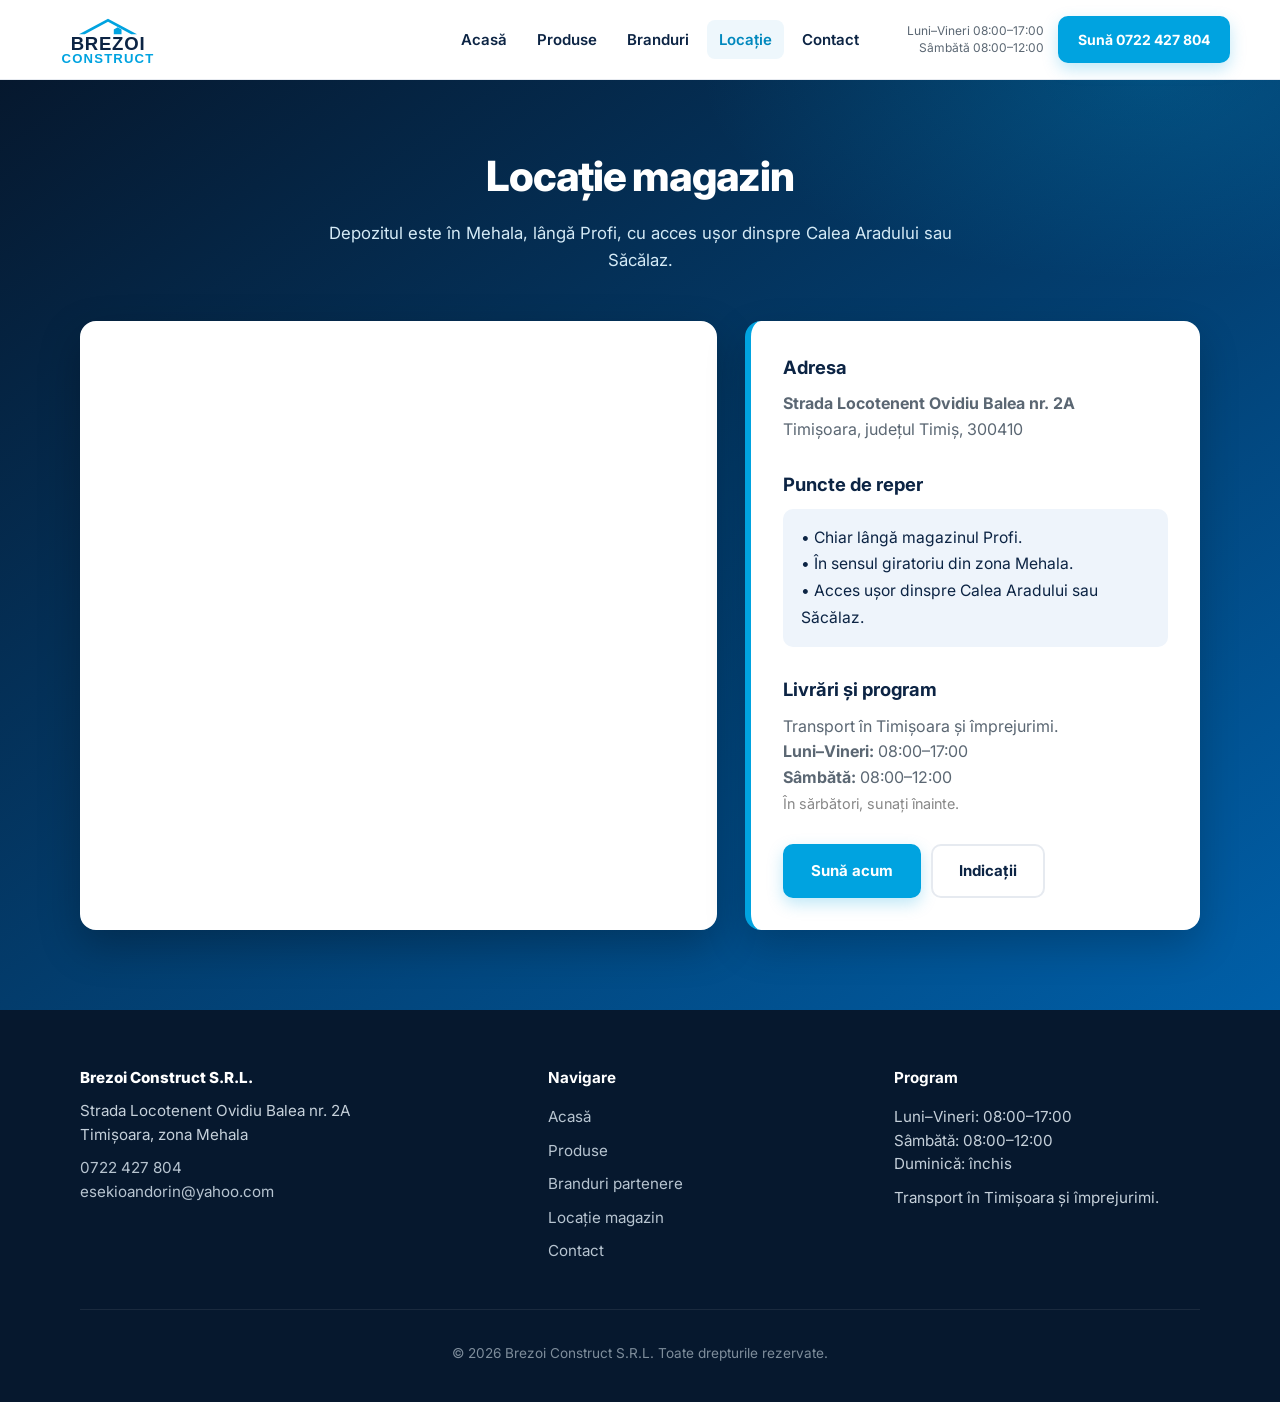
<file: locatie-magazin.html>
<!DOCTYPE html>
<html lang="ro">
<head>
<meta charset="UTF-8">
<meta name="viewport" content="width=device-width, initial-scale=1.0">

<title>Locație și Contact | Brezoi Construct Timișoara</title>
<link rel="icon" type="image/png" href="https://i.postimg.cc/MpbxDX46/Chat-GPT-Image-28-oct-2025-15-41-54.png">
<meta name="description" content="Cum ajungi la Brezoi Construct? Str. Lt. Ovidiu Balea 2A, Timișoara (zona Mehala). Hartă, indicații și program de lucru.">
<meta name="robots" content="index, follow">

<link rel="preconnect" href="https://fonts.googleapis.com">
<link rel="preconnect" href="https://fonts.gstatic.com" crossorigin>
<link href="https://fonts.googleapis.com/css2?family=Inter:wght@400;500;600;700;800&display=swap" rel="stylesheet">
<link rel="stylesheet" href="styles.css">
</head>
<body>
    <a class="skip-link" href="#continut">Sari la conținut</a>

    <header class="site-header">
        <div class="header-inner">
            <a href="/" class="logo-link" aria-label="Brezoi Construct — Acasă">
                <svg class="logo-svg" viewBox="0 0 300 150" fill="none" xmlns="http://www.w3.org/2000/svg">
                    <path d="M75 60 L150 20 L225 60 L210 60 L150 28 L90 60 H75Z" fill="#00A3E0"/>
                    <path d="M165 48 V60 H185 V48 L175 42 L165 48Z" fill="#00A3E0"/>
                    <text x="150" y="100" text-anchor="middle" font-family="Arial, sans-serif" font-weight="900" font-size="48" fill="#0C2444" letter-spacing="2">BREZOI</text>
                    <text x="150" y="135" text-anchor="middle" font-family="Arial, sans-serif" font-weight="bold" font-size="34" fill="#00A3E0" letter-spacing="3">CONSTRUCT</text>
                </svg>
            </a>

            <nav class="nav-links" aria-label="Navigare principală">
                <a href="/">Acasă</a>
                <a href="/#produse">Produse</a>
                <a href="/Branduri-Partenere">Branduri</a>
                <a href="/locatie-magazin" class="active-page">Locație</a>
                <a href="/#contact">Contact</a>
            </nav>

            <div class="header-cta">
                <div class="header-meta">
                    <span>Luni–Vineri 08:00–17:00</span>
                    <span>Sâmbătă 08:00–12:00</span>
                </div>
                <a class="btn btn-call" href="tel:+40722427804">Sună 0722 427 804</a>
            </div>

            <div class="header-actions-mobile">
                <a class="icon-btn" href="tel:+40722427804" aria-label="Sună acum">Tel</a>
                <button class="mobile-btn" type="button" aria-expanded="false" aria-controls="mobileMenu" aria-label="Deschide meniul" onclick="toggleMobileMenu()">☰</button>
            </div>
        </div>
    </header>

    <div class="mobile-menu" id="mobileMenu">
        <a href="/">Acasă</a>
        <a href="/#produse">Produse</a>
        <a href="/branduri-partenere">Branduri Partenere</a>
        <a href="/locatie-magazin">Locație Magazin</a>
        <a href="/#contact">Contact</a>
        <a class="btn" href="tel:+40722427804">Sună 0722 427 804</a>
    </div>

    <main class="page" id="continut">
        <section class="section-locatie">
            <div class="container">
                <h1 class="titlu-mare">Locație magazin</h1>
                <p class="subtitlu-mare">Depozitul este în Mehala, lângă Profi, cu acces ușor dinspre Calea Aradului sau Săcălaz.</p>
                <div class="map-container">
                    <div class="map-frame">
                        <iframe
                            src="https://www.google.com/maps/embed?pb=!1m18!1m12!1m3!1d735.6322971512403!2d21.194364175510613!3d45.7667232235955!2m3!1f0!2f0!3f0!3m2!1i1024!2i768!4f13.1!3m3!1m2!1s0x47455dfa54b3df63%3A0x6e9f28a8d11dcb14!2zNDXCsDQ2JzAwLjIiTiAyMcKwMTEnNDAuNCJF!5e0!3m2!1sro!2sro!4v1716815000000!5m2!1sro!2sro"
                            allowfullscreen=""
                            loading="lazy"
                            referrerpolicy="no-referrer-when-downgrade"
                            title="Hartă Brezoi Construct Timișoara">
                        </iframe>
                    </div>

                    <div class="info-panel">
                        <div class="info-item">
                            <h3>Adresa</h3>
                            <p><strong>Strada Locotenent Ovidiu Balea nr. 2A</strong><br>Timișoara, județul Timiș, 300410</p>
                        </div>
                        <div class="info-item">
                            <h3>Puncte de reper</h3>
                            <div class="repere">
                                • Chiar lângă magazinul Profi.<br>
                                • În sensul giratoriu din zona Mehala.<br>
                                • Acces ușor dinspre Calea Aradului sau Săcălaz.
                            </div>
                        </div>
                        <div class="info-item">
                            <h3>Livrări și program</h3>
                            <p>Transport în Timișoara și împrejurimi.<br>
                            <strong>Luni–Vineri:</strong> 08:00–17:00<br>
                            <strong>Sâmbătă:</strong> 08:00–12:00<br>
                            <span style="font-size:0.9rem;color:#888;">În sărbători, sunați înainte.</span></p>
                        </div>
                        <div class="contact-actions">
                            <a class="btn" href="tel:+40722427804">Sună acum</a>
                            <a class="btn btn-outline" href="https://www.google.com/maps/dir/?api=1&destination=45.7667,21.1951" target="_blank" rel="noopener">Indicații</a>
                        </div>
                    </div>
                </div>
            </div>
        </section>
    </main>

    <footer class="site-footer">
        <div class="container">
            <div class="footer-grid">
                <div class="footer-col">
                    <p class="footer-brand">Brezoi Construct S.R.L.</p>
                    <p>Strada Locotenent Ovidiu Balea nr. 2A<br>Timișoara, zona Mehala</p>
                    <p><a href="tel:+40722427804">0722 427 804</a><br>
                    <a href="mailto:esekioandorin@yahoo.com">esekioandorin@yahoo.com</a></p>
                </div>
                <div class="footer-col">
                    <h2>Navigare</h2>
                    <ul>
                        <li><a href="/">Acasă</a></li>
                        <li><a href="/#produse">Produse</a></li>
                        <li><a href="/branduri-partenere">Branduri partenere</a></li>
                        <li><a href="/locatie-magazin">Locație magazin</a></li>
                        <li><a href="/#contact">Contact</a></li>
                    </ul>
                </div>
                <div class="footer-col">
                    <h2>Program</h2>
                    <p>Luni–Vineri: 08:00–17:00<br>Sâmbătă: 08:00–12:00<br>Duminică: închis</p>
                    <p>Transport în Timișoara și împrejurimi.</p>
                </div>
            </div>
            <div class="footer-bottom">
                <p>© 2026 Brezoi Construct S.R.L. Toate drepturile rezervate.</p>
            </div>
        </div>
    </footer>

    <nav class="mobile-bar" aria-label="Acțiuni rapide">
        <a class="primary" href="tel:+40722427804">Sună</a>
        <a href="https://wa.me/40722427804">WhatsApp</a>
        <a href="https://www.google.com/maps/dir/?api=1&destination=45.7667,21.1951">Indicații</a>
    </nav>

    <script src="site.js"></script>
</body>
</html>
</file>
<file: styles.css>
:root {
    --navy: #0c2444;
    --navy-deep: #06182e;
    --blue: #0074d9;
    --cyan: #00a3e0;
    --cyan-dark: #0088bd;
    --text: #1f2933;
    --muted: #5b6773;
    --line: #e6eaf0;
    --bg: #f4f7fb;
    --white: #ffffff;
    --header-h: 80px;
    --radius: 14px;
    --shadow: 0 10px 30px rgba(12, 36, 68, 0.1);
    --font: "Inter", "Segoe UI", Arial, sans-serif;
}

* { box-sizing: border-box; -webkit-tap-highlight-color: transparent; }

html { scroll-behavior: smooth; }

html, body {
    margin: 0;
    padding: 0;
    width: 100%;
    font-family: var(--font);
    line-height: 1.55;
    font-size: 16px;
    color: var(--text);
    background: var(--white);
}

body.menu-open { overflow: hidden; }

img { max-width: 100%; display: block; }

a { color: var(--blue); }

.skip-link {
    position: absolute;
    left: -999px;
    top: 0;
    background: var(--navy);
    color: var(--white);
    padding: 8px 16px;
    z-index: 10000;
}
.skip-link:focus { left: 12px; top: 12px; }

/* Header */
.site-header {
    position: fixed;
    top: 0;
    left: 0;
    width: 100%;
    height: var(--header-h);
    background: rgba(255, 255, 255, 0.96);
    backdrop-filter: blur(10px);
    border-bottom: 1px solid var(--line);
    z-index: 1000;
}

.header-inner {
    width: min(1180px, calc(100% - 40px));
    height: 100%;
    margin: 0 auto;
    display: flex;
    align-items: center;
    gap: 24px;
}

.logo-link { display: flex; align-items: center; flex-shrink: 0; text-decoration: none; }
.logo-svg { height: 58px; width: auto; display: block; }

.nav-links {
    display: flex;
    align-items: center;
    gap: 6px;
    margin-left: auto;
}

.nav-links a {
    text-decoration: none;
    color: var(--navy);
    font-weight: 600;
    font-size: 15px;
    padding: 8px 12px;
    border-radius: 8px;
    transition: background 0.2s, color 0.2s;
}

.nav-links a:hover,
.nav-links a.active-page { color: var(--cyan-dark); background: #eef7fc; }

.header-cta {
    display: flex;
    align-items: center;
    gap: 14px;
    margin-left: 12px;
    flex-shrink: 0;
}

.header-meta {
    display: flex;
    flex-direction: column;
    font-size: 12px;
    line-height: 1.35;
    color: var(--muted);
    text-align: right;
}

.header-actions-mobile { display: none; align-items: center; gap: 6px; margin-left: auto; }

.icon-btn {
    display: inline-flex;
    align-items: center;
    justify-content: center;
    width: 42px;
    height: 42px;
    border-radius: 10px;
    background: #e8f6fc;
    color: var(--navy);
    text-decoration: none;
    font-weight: 700;
    font-size: 14px;
}

.mobile-btn {
    display: none;
    width: 42px;
    height: 42px;
    font-size: 26px;
    line-height: 1;
    color: var(--navy);
    background: transparent;
    border: 1px solid var(--line);
    border-radius: 10px;
    cursor: pointer;
}

.mobile-menu {
    display: none;
    position: fixed;
    top: var(--header-h);
    left: 0;
    width: 100%;
    background: var(--white);
    border-bottom: 1px solid var(--line);
    flex-direction: column;
    padding: 8px 0 20px;
    z-index: 999;
    box-shadow: var(--shadow);
}

.mobile-menu.is-open { display: flex; }

.mobile-menu a {
    text-decoration: none;
    color: var(--navy);
    font-weight: 600;
    font-size: 17px;
    padding: 14px 24px;
    border-bottom: 1px solid #f3f5f8;
}

.mobile-menu .btn { margin: 16px 24px 0; text-align: center; }

/* Buttons */
.btn {
    display: inline-flex;
    align-items: center;
    justify-content: center;
    gap: 8px;
    background: var(--cyan);
    color: var(--white);
    padding: 13px 26px;
    font-size: 15px;
    font-weight: 700;
    border-radius: 10px;
    text-decoration: none;
    border: 2px solid var(--cyan);
    box-shadow: 0 6px 16px rgba(0, 163, 224, 0.25);
    transition: transform 0.15s, background 0.15s;
}

.btn:hover { background: var(--cyan-dark); border-color: var(--cyan-dark); transform: translateY(-1px); }

.btn-call { padding: 11px 18px; font-size: 14px; white-space: nowrap; }

.btn-ghost {
    background: transparent;
    color: var(--white);
    border-color: rgba(255, 255, 255, 0.45);
    box-shadow: none;
}

.btn-ghost:hover { background: rgba(255, 255, 255, 0.12); border-color: var(--white); }

.btn-whatsapp { background: #128c7e; border-color: #128c7e; box-shadow: none; }
.btn-whatsapp:hover { background: #0e7368; border-color: #0e7368; }

.btn-outline {
    background: var(--white);
    color: var(--navy);
    border-color: var(--line);
    box-shadow: none;
}

.btn-row { display: flex; flex-wrap: wrap; gap: 12px; justify-content: center; }

/* Layout */
.page { padding-top: var(--header-h); }

section { width: 100%; }
.container {
    width: min(1120px, calc(100% - 40px));
    margin: 0 auto;
}

.section-pad { padding: 88px 0; }
.titlu-sectiune {
    font-size: 2rem;
    color: var(--navy);
    margin: 0 0 12px;
    font-weight: 800;
    letter-spacing: -0.03em;
    text-align: center;
}
.lead {
    text-align: center;
    color: var(--muted);
    font-size: 1.05rem;
    margin: 0 auto 40px;
    max-width: 640px;
}

/* Hero */
.hero {
    background:
        radial-gradient(1200px 500px at 80% -10%, rgba(0, 163, 224, 0.28), transparent 55%),
        linear-gradient(145deg, var(--navy-deep) 0%, var(--navy) 48%, #005fa8 100%);
    color: var(--white);
    min-height: calc(100vh - var(--header-h));
    display: flex;
    align-items: center;
    padding: 72px 0 88px;
}

.hero .container { text-align: center; max-width: 820px; }

.eyebrow {
    display: inline-block;
    font-size: 13px;
    font-weight: 600;
    letter-spacing: 0.08em;
    text-transform: uppercase;
    color: #b8e6f7;
    background: rgba(255, 255, 255, 0.08);
    border: 1px solid rgba(255, 255, 255, 0.14);
    border-radius: 999px;
    padding: 6px 14px;
    margin-bottom: 22px;
}

.hero h1 {
    font-size: clamp(2.1rem, 5vw, 3.4rem);
    line-height: 1.12;
    font-weight: 800;
    letter-spacing: -0.04em;
    margin: 0 0 18px;
}

.hero-sub {
    font-size: 1.15rem;
    margin: 0 auto 32px;
    max-width: 620px;
    color: rgba(255, 255, 255, 0.88);
}

.trust-row {
    display: flex;
    flex-wrap: wrap;
    justify-content: center;
    gap: 10px;
    margin-top: 40px;
}

.trust-pill {
    background: rgba(255, 255, 255, 0.08);
    border: 1px solid rgba(255, 255, 255, 0.12);
    border-radius: 999px;
    padding: 8px 14px;
    font-size: 13px;
    font-weight: 600;
    color: #d7eef8;
}

/* Products */
#produse { background: var(--white); }

.grid {
    display: grid;
    grid-template-columns: repeat(auto-fit, minmax(200px, 1fr));
    gap: 22px;
}

.card {
    background: var(--white);
    border: 1px solid var(--line);
    border-radius: var(--radius);
    overflow: hidden;
    text-decoration: none;
    color: var(--navy);
    display: flex;
    flex-direction: column;
    box-shadow: 0 4px 16px rgba(12, 36, 68, 0.04);
}

.card .poza {
    height: 160px;
    overflow: hidden;
    background: #eef2f6;
}

.card img {
    width: 100%;
    height: 100%;
    object-fit: cover;
}

.card h3 {
    font-size: 1.05rem;
    margin: 0;
    padding: 16px 16px 18px;
    font-weight: 700;
    text-align: center;
}

/* Contact */
#contact { background: var(--bg); border-top: 1px solid var(--line); }

.split-layout {
    display: grid;
    grid-template-columns: 1fr 1fr;
    gap: 40px;
    align-items: start;
}

.faq-side details {
    background: var(--white);
    margin-bottom: 12px;
    padding: 16px 18px;
    border-radius: 12px;
    border: 1px solid var(--line);
}

.faq-side summary {
    font-size: 1rem;
    font-weight: 700;
    color: var(--navy);
    cursor: pointer;
}

.faq-side details p {
    font-size: 0.95rem;
    margin: 12px 0 0;
    color: var(--muted);
    padding-left: 12px;
    border-left: 3px solid var(--cyan);
}

.contact-box {
    background: var(--white);
    padding: 32px;
    border-radius: var(--radius);
    box-shadow: var(--shadow);
    border-left: 6px solid var(--cyan);
}

.contact-box h3 {
    color: var(--navy);
    font-size: 1.35rem;
    margin: 0 0 8px;
}

.phone-big {
    font-size: 1.85rem;
    font-weight: 800;
    color: var(--navy);
    text-decoration: none;
    display: block;
    margin: 12px 0 8px;
    letter-spacing: -0.03em;
}

.phone-big:hover { color: var(--cyan-dark); }

.contact-actions { display: flex; flex-wrap: wrap; gap: 10px; margin-top: 20px; }

.contact-meta {
    margin: 0;
    color: var(--muted);
    font-size: 0.95rem;
}

.contact-meta strong { color: var(--navy); }

/* Footer */
.site-footer {
    background: var(--navy-deep);
    color: #c5d0da;
    padding: 56px 0 24px;
}

.footer-grid {
    display: grid;
    grid-template-columns: 1.4fr 1fr 1fr;
    gap: 40px;
    margin-bottom: 36px;
}

.footer-col h2 {
    font-size: 0.95rem;
    font-weight: 700;
    color: var(--white);
    margin: 0 0 16px;
}

.footer-brand { font-size: 1.15rem; font-weight: 800; color: var(--white); margin: 0 0 10px; }

.footer-col p, .footer-col li { margin: 0 0 10px; font-size: 0.95rem; }

.footer-col ul { list-style: none; padding: 0; margin: 0; }

.footer-col a {
    text-decoration: none;
    color: #b7c4d0;
}

.footer-col a:hover { color: var(--cyan); }

.footer-bottom {
    border-top: 1px solid rgba(255, 255, 255, 0.08);
    padding-top: 20px;
    text-align: center;
    font-size: 0.85rem;
    color: #7e8d9b;
}

/* Brands */
.section-branduri {
    padding: 64px 0 80px;
    background:
        radial-gradient(900px 400px at 10% 0%, rgba(0, 163, 224, 0.22), transparent 50%),
        linear-gradient(145deg, var(--navy-deep), #005fa8);
    min-height: calc(100vh - var(--header-h));
}

.titlu-mare {
    font-size: clamp(1.8rem, 4vw, 2.6rem);
    color: var(--white);
    font-weight: 800;
    letter-spacing: -0.03em;
    margin: 0 0 12px;
    text-align: center;
}

.subtitlu-mare {
    font-size: 1.05rem;
    color: #d4eaf6;
    margin: 0 auto 48px;
    max-width: 680px;
    text-align: center;
}

.brand-row {
    display: flex;
    align-items: center;
    justify-content: space-between;
    gap: 40px;
    background: var(--white);
    padding: 32px;
    border-radius: 16px;
    margin-bottom: 20px;
    box-shadow: 0 16px 40px rgba(0, 0, 0, 0.18);
    text-align: left;
    border: 1px solid rgba(255, 255, 255, 0.4);
}

.brand-row:nth-child(even) { flex-direction: row-reverse; }

.brand-info { flex: 3; }
.brand-info h2 { color: var(--navy); font-size: 1.6rem; margin: 0 0 10px; }
.brand-info p { color: var(--muted); font-size: 1rem; line-height: 1.7; margin: 0 0 14px; }

.tag-materiale {
    display: inline-block;
    background: #eef5fc;
    color: var(--blue);
    padding: 6px 12px;
    border-radius: 999px;
    font-weight: 700;
    font-size: 0.8rem;
}

.brand-logo-holder {
    flex: 1.2;
    display: flex;
    justify-content: center;
    align-items: center;
    background: #fafbfc;
    padding: 16px;
    border-radius: 12px;
    border: 1px solid var(--line);
    min-height: 140px;
}

.brand-logo-holder img {
    max-width: 100%;
    height: auto;
    max-height: 96px;
    object-fit: contain;
}

/* Location */
.section-locatie {
    padding: 64px 0 80px;
    background:
        radial-gradient(900px 400px at 90% 0%, rgba(0, 163, 224, 0.22), transparent 50%),
        linear-gradient(145deg, var(--navy-deep), #005fa8);
    min-height: calc(100vh - var(--header-h));
}

.map-container {
    display: grid;
    grid-template-columns: 1.4fr 1fr;
    gap: 28px;
    text-align: left;
    align-items: stretch;
}

.map-frame {
    min-height: 520px;
    border-radius: 16px;
    overflow: hidden;
    border: 6px solid var(--white);
    background: var(--white);
    box-shadow: 0 16px 40px rgba(0, 0, 0, 0.25);
}

.map-frame iframe { width: 100%; height: 100%; min-height: 520px; border: 0; }

.info-panel {
    background: var(--white);
    padding: 32px;
    border-radius: 16px;
    border-left: 6px solid var(--cyan);
    box-shadow: 0 16px 40px rgba(0, 0, 0, 0.2);
}

.info-item { margin-bottom: 28px; }
.info-item:last-child { margin-bottom: 0; }
.info-item h3 { color: var(--navy); font-size: 1.15rem; margin: 0 0 10px; }
.info-item p { font-size: 1rem; color: var(--muted); margin: 0; line-height: 1.6; }

.repere {
    background: #eef4fb;
    padding: 16px 18px;
    border-radius: 10px;
    font-size: 0.98rem;
    color: var(--navy);
    line-height: 1.7;
}

/* Mobile action bar */
.mobile-bar {
    display: none;
    position: fixed;
    left: 0;
    right: 0;
    bottom: 0;
    background: var(--white);
    border-top: 1px solid var(--line);
    padding: 8px 12px calc(8px + env(safe-area-inset-bottom));
    z-index: 900;
    gap: 8px;
}

.mobile-bar a {
    flex: 1;
    text-align: center;
    text-decoration: none;
    font-size: 12px;
    font-weight: 700;
    color: var(--navy);
    padding: 8px 4px;
    border-radius: 10px;
    background: var(--bg);
}

.mobile-bar a.primary { background: var(--cyan); color: var(--white); }

@media (max-width: 1020px) {
    .header-meta { display: none; }
    .nav-links { gap: 2px; }
    .nav-links a { font-size: 14px; padding: 8px 8px; }
}

@media (max-width: 860px) {
    :root { --header-h: 68px; }
    .nav-links, .header-cta { display: none; }
    .header-actions-mobile { display: flex; }
    .mobile-btn { display: inline-flex; align-items: center; justify-content: center; }
    .logo-svg { height: 48px; }
    .header-inner { width: calc(100% - 24px); }
    .container { width: calc(100% - 32px); }
    .section-pad { padding: 64px 0; }
    .split-layout, .map-container, .footer-grid { grid-template-columns: 1fr; }
    .hero { min-height: auto; padding: 48px 0 72px; }
    .map-frame, .map-frame iframe { min-height: 320px; }
    .brand-row, .brand-row:nth-child(even) {
        flex-direction: column-reverse;
        gap: 18px;
        padding: 22px;
    }
    .mobile-bar { display: flex; }
    body { padding-bottom: 72px; }
    .site-footer { padding-bottom: 28px; }
}
</file>
